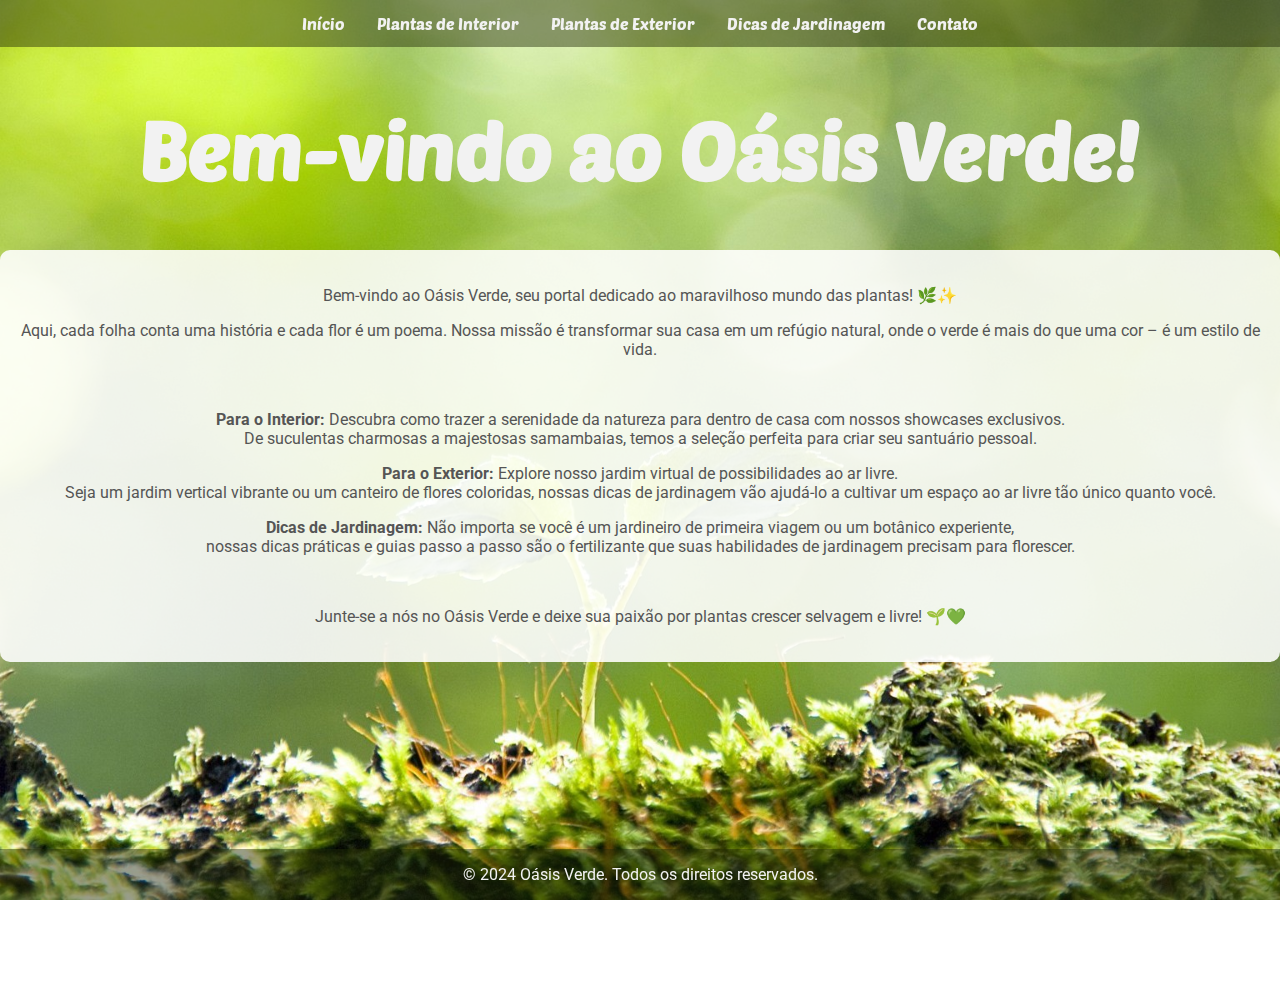
<file: index.html>
<!DOCTYPE html>
<html lang="en">
<head>
    <meta charset="UTF-8">
    <meta name="viewport" content="width=device-width, initial-scale=1.0">
    <title>Oásis Verde</title>
    <link rel="icon" href="assets/favicon.ico" type="image/x-icon">
    <link rel="icon" href="assets/favicon.png" type="image/png">
    <link rel="stylesheet" href="styles.css">
    <link rel="preconnect" href="https://fonts.googleapis.com">
    <link rel="preconnect" href="https://fonts.gstatic.com" crossorigin>
    <link href="https://fonts.googleapis.com/css2?family=Poetsen+One&family=Roboto:ital,wght@0,100;0,300;0,400;0,500;0,700;0,900;1,100;1,300;1,400;1,500;1,700;1,900&display=swap" rel="stylesheet">
</head>
<body>
    <header>
    <nav>
        <a href="index.html">Início</a>
        <a href="page1.html">Plantas de Interior</a>
        <a href="page2.html">Plantas de Exterior</a>
        <a href="page3.html">Dicas de Jardinagem</a>
        <a href="page4.html">Contato</a>
    </nav>
    </header>

    <main>
    <h1 class="titulo-index">Bem-vindo ao Oásis Verde!</h1>

    <div class="caixa-de-texto">
        <p>Bem-vindo ao Oásis Verde, seu portal dedicado ao maravilhoso mundo das plantas! 🌿✨</p>
        <p>Aqui, cada folha conta uma história e cada flor é um poema. Nossa missão é transformar sua casa em um refúgio natural, onde o verde é mais do que uma cor – é um estilo de vida.</p> 
        <br>
        <p><b>Para o Interior:</b> Descubra como trazer a serenidade da natureza para dentro de casa com nossos showcases exclusivos.<br>De suculentas charmosas a majestosas samambaias, temos a seleção perfeita para criar seu santuário pessoal.</p>
        <p><b>Para o Exterior:</b> Explore nosso jardim virtual de possibilidades ao ar livre.<br>Seja um jardim vertical vibrante ou um canteiro de flores coloridas, nossas dicas de jardinagem vão ajudá-lo a cultivar um espaço ao ar livre tão único quanto você.</p>
        <p><b>Dicas de Jardinagem:</b> Não importa se você é um jardineiro de primeira viagem ou um botânico experiente,<br>nossas dicas práticas e guias passo a passo são o fertilizante que suas habilidades de jardinagem precisam para florescer.</p>
        <br>
        <p>Junte-se a nós no Oásis Verde e deixe sua paixão por plantas crescer selvagem e livre! 🌱💚</p>
    </div>
    </main>

    <footer>
        <p>&copy; 2024 Oásis Verde. Todos os direitos reservados.</p>
    </footer>
</body>
</html>
</file>
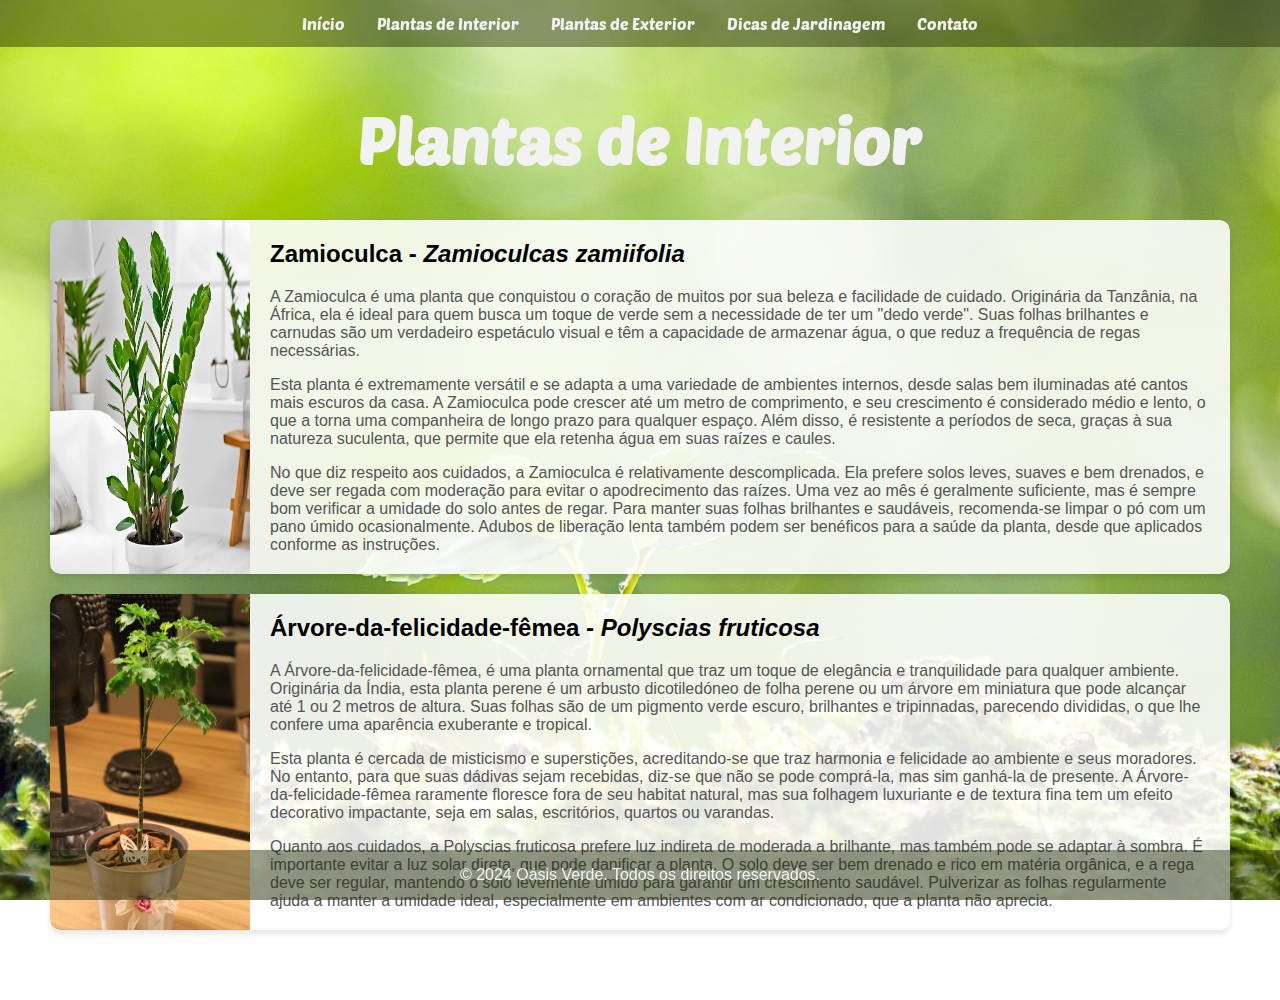
<file: page1.html>
<!DOCTYPE html>
<html lang="en">
<head>
    <meta charset="UTF-8">
    <meta name="viewport" content="width=device-width, initial-scale=1.0">
    <title>Plantas de Interior</title>
    <link rel="icon" href="assets/favicon.ico" type="image/x-icon">
    <link rel="icon" href="assets/favicon.png" type="image/png">
    <link rel="stylesheet" href="styles.css">
    <link href="https://fonts.googleapis.com/css2?family=Poetsen+One&display=swap" rel="stylesheet">
</head>
<body>
    <header>
    <nav>
        <a href="index.html">Início</a>
        <a href="page1.html">Plantas de Interior</a>
        <a href="page2.html">Plantas de Exterior</a>
        <a href="page3.html">Dicas de Jardinagem</a>
        <a href="page4.html">Contato</a>
    </nav>
    </header>

    <main>
    <h1>Plantas de Interior</h1>
    <div class="showcase">
        <img src="assets/zamioculca.png" alt="zamioculca">
        <div class="showcase-text">
            <h2>Zamioculca - <i>Zamioculcas zamiifolia</i></h2>
            <p>A Zamioculca é uma planta que conquistou o coração de muitos por sua beleza e facilidade de cuidado. Originária da Tanzânia, na África, ela é ideal para quem busca um toque de verde sem a necessidade de ter um "dedo verde". Suas folhas brilhantes e carnudas são um verdadeiro espetáculo visual e têm a capacidade de armazenar água, o que reduz a frequência de regas necessárias.</p>
            <p>Esta planta é extremamente versátil e se adapta a uma variedade de ambientes internos, desde salas bem iluminadas até cantos mais escuros da casa. A Zamioculca pode crescer até um metro de comprimento, e seu crescimento é considerado médio e lento, o que a torna uma companheira de longo prazo para qualquer espaço. Além disso, é resistente a períodos de seca, graças à sua natureza suculenta, que permite que ela retenha água em suas raízes e caules.</p>
            <p>No que diz respeito aos cuidados, a Zamioculca é relativamente descomplicada. Ela prefere solos leves, suaves e bem drenados, e deve ser regada com moderação para evitar o apodrecimento das raízes. Uma vez ao mês é geralmente suficiente, mas é sempre bom verificar a umidade do solo antes de regar. Para manter suas folhas brilhantes e saudáveis, recomenda-se limpar o pó com um pano úmido ocasionalmente. Adubos de liberação lenta também podem ser benéficos para a saúde da planta, desde que aplicados conforme as instruções.</p>
        </div>
    </div>
    <div class="showcase">
        <img src="assets/felicidade.png" alt="árvore-da-felicidade-fêmea">
        <div class="showcase-text">
            <h2>Árvore-da-felicidade-fêmea - <i>Polyscias fruticosa</i></h2>
            <p>A Árvore-da-felicidade-fêmea, é uma planta ornamental que traz um toque de elegância e tranquilidade para qualquer ambiente. Originária da Índia, esta planta perene é um arbusto dicotiledóneo de folha perene ou um árvore em miniatura que pode alcançar até 1 ou 2 metros de altura. Suas folhas são de um pigmento verde escuro, brilhantes e tripinnadas, parecendo divididas, o que lhe confere uma aparência exuberante e tropical.</p>
            <p>Esta planta é cercada de misticismo e superstições, acreditando-se que traz harmonia e felicidade ao ambiente e seus moradores. No entanto, para que suas dádivas sejam recebidas, diz-se que não se pode comprá-la, mas sim ganhá-la de presente. A Árvore-da-felicidade-fêmea raramente floresce fora de seu habitat natural, mas sua folhagem luxuriante e de textura fina tem um efeito decorativo impactante, seja em salas, escritórios, quartos ou varandas.</p>
            <p>Quanto aos cuidados, a Polyscias fruticosa prefere luz indireta de moderada a brilhante, mas também pode se adaptar à sombra. É importante evitar a luz solar direta, que pode danificar a planta. O solo deve ser bem drenado e rico em matéria orgânica, e a rega deve ser regular, mantendo o solo levemente úmido para garantir um crescimento saudável. Pulverizar as folhas regularmente ajuda a manter a umidade ideal, especialmente em ambientes com ar condicionado, que a planta não aprecia.</p>
        </div>
    </div>
    </main>
    
    <footer>
        <p>&copy; 2024 Oásis Verde. Todos os direitos reservados.</p>
    </footer>
</body>
</html>
</file>
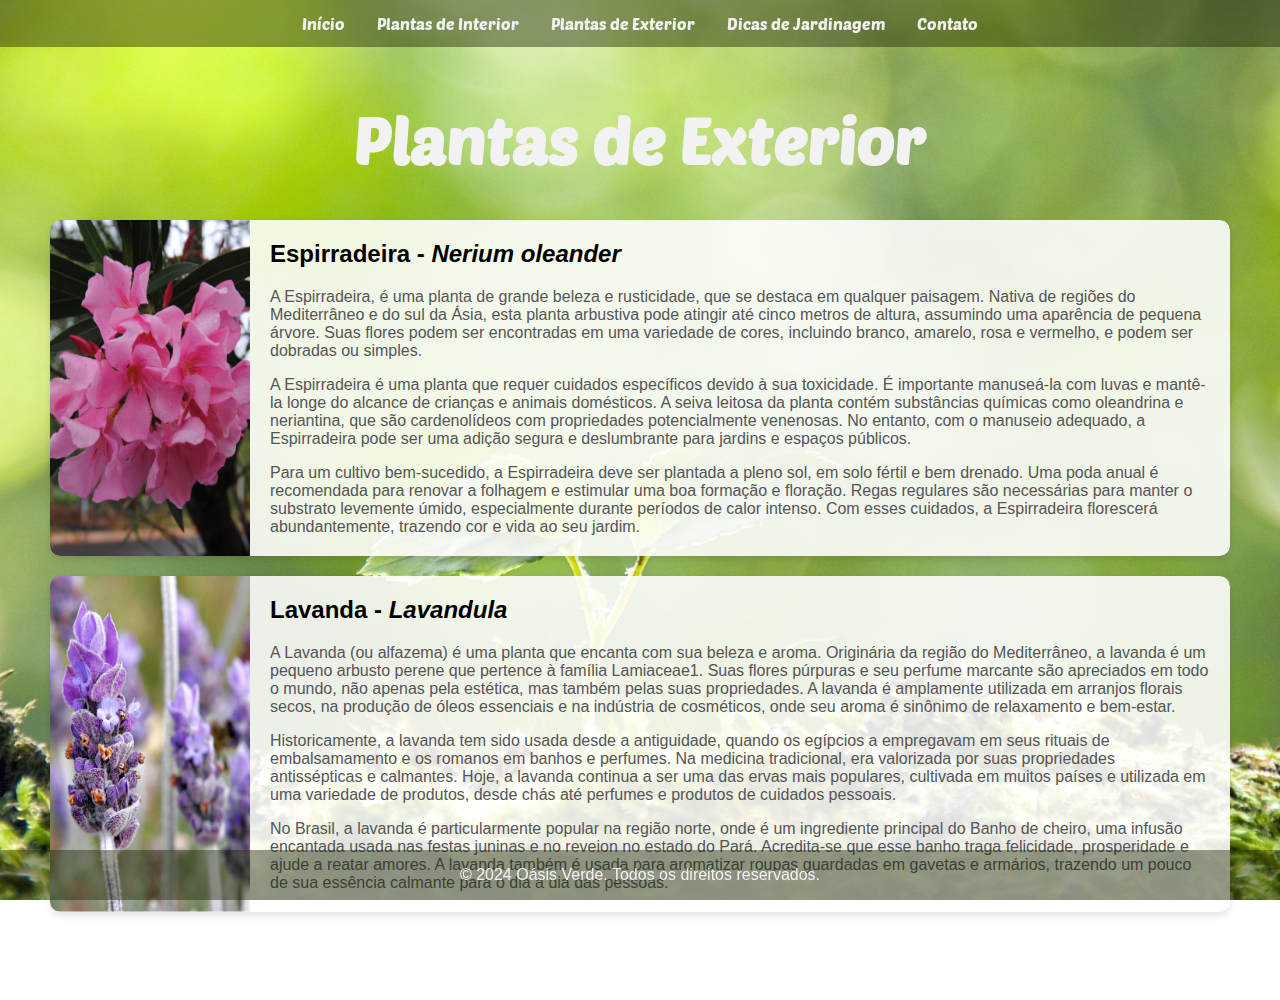
<file: page2.html>
<!DOCTYPE html>
<html lang="en">
<head>
    <meta charset="UTF-8">
    <meta name="viewport" content="width=device-width, initial-scale=1.0">
    <title>Plantas de Exterior</title>
    <link rel="icon" href="assets/favicon.ico" type="image/x-icon">
    <link rel="icon" href="assets/favicon.png" type="image/png">
    <link rel="stylesheet" href="styles.css">
    <link href="https://fonts.googleapis.com/css2?family=Poetsen+One&display=swap" rel="stylesheet">
</head>
<body>
    <header>
    <nav>
        <a href="index.html">Início</a>
        <a href="page1.html">Plantas de Interior</a>
        <a href="page2.html">Plantas de Exterior</a>
        <a href="page3.html">Dicas de Jardinagem</a>
        <a href="page4.html">Contato</a>
    </nav>
    </header>

    <main>
    <h1>Plantas de Exterior</h1>
    <div class="showcase">
        <img src="assets/espirradeira.png" alt="espirradeira">
        <div class="showcase-text">
            <h2>Espirradeira - <i>Nerium oleander</i></h2>
            <p>A Espirradeira, é uma planta de grande beleza e rusticidade, que se destaca em qualquer paisagem. Nativa de regiões do Mediterrâneo e do sul da Ásia, esta planta arbustiva pode atingir até cinco metros de altura, assumindo uma aparência de pequena árvore. Suas flores podem ser encontradas em uma variedade de cores, incluindo branco, amarelo, rosa e vermelho, e podem ser dobradas ou simples.</p>
            <p>A Espirradeira é uma planta que requer cuidados específicos devido à sua toxicidade. É importante manuseá-la com luvas e mantê-la longe do alcance de crianças e animais domésticos. A seiva leitosa da planta contém substâncias químicas como oleandrina e neriantina, que são cardenolídeos com propriedades potencialmente venenosas. No entanto, com o manuseio adequado, a Espirradeira pode ser uma adição segura e deslumbrante para jardins e espaços públicos.</p>     
            <p>Para um cultivo bem-sucedido, a Espirradeira deve ser plantada a pleno sol, em solo fértil e bem drenado. Uma poda anual é recomendada para renovar a folhagem e estimular uma boa formação e floração. Regas regulares são necessárias para manter o substrato levemente úmido, especialmente durante períodos de calor intenso. Com esses cuidados, a Espirradeira florescerá abundantemente, trazendo cor e vida ao seu jardim.</p>
        </div>
    </div>
    <div class="showcase">
        <img src="assets/lavandula.png" alt="lavanda">
        <div class="showcase-text">
            <h2>Lavanda - <i>Lavandula</i></h2>
            <p>A Lavanda (ou alfazema) é uma planta que encanta com sua beleza e aroma. Originária da região do Mediterrâneo, a lavanda é um pequeno arbusto perene que pertence à família Lamiaceae1. Suas flores púrpuras e seu perfume marcante são apreciados em todo o mundo, não apenas pela estética, mas também pelas suas propriedades. A lavanda é amplamente utilizada em arranjos florais secos, na produção de óleos essenciais e na indústria de cosméticos, onde seu aroma é sinônimo de relaxamento e bem-estar.</p>
            <p>Historicamente, a lavanda tem sido usada desde a antiguidade, quando os egípcios a empregavam em seus rituais de embalsamamento e os romanos em banhos e perfumes. Na medicina tradicional, era valorizada por suas propriedades antissépticas e calmantes. Hoje, a lavanda continua a ser uma das ervas mais populares, cultivada em muitos países e utilizada em uma variedade de produtos, desde chás até perfumes e produtos de cuidados pessoais.</p>
            <p>No Brasil, a lavanda é particularmente popular na região norte, onde é um ingrediente principal do Banho de cheiro, uma infusão encantada usada nas festas juninas e no reveion no estado do Pará. Acredita-se que esse banho traga felicidade, prosperidade e ajude a reatar amores. A lavanda também é usada para aromatizar roupas guardadas em gavetas e armários, trazendo um pouco de sua essência calmante para o dia a dia das pessoas.</p>
        </div>
    </div>
    </main>

    <footer>
        <p>&copy; 2024 Oásis Verde. Todos os direitos reservados.</p>
    </footer>
</body>
</html>
</file>
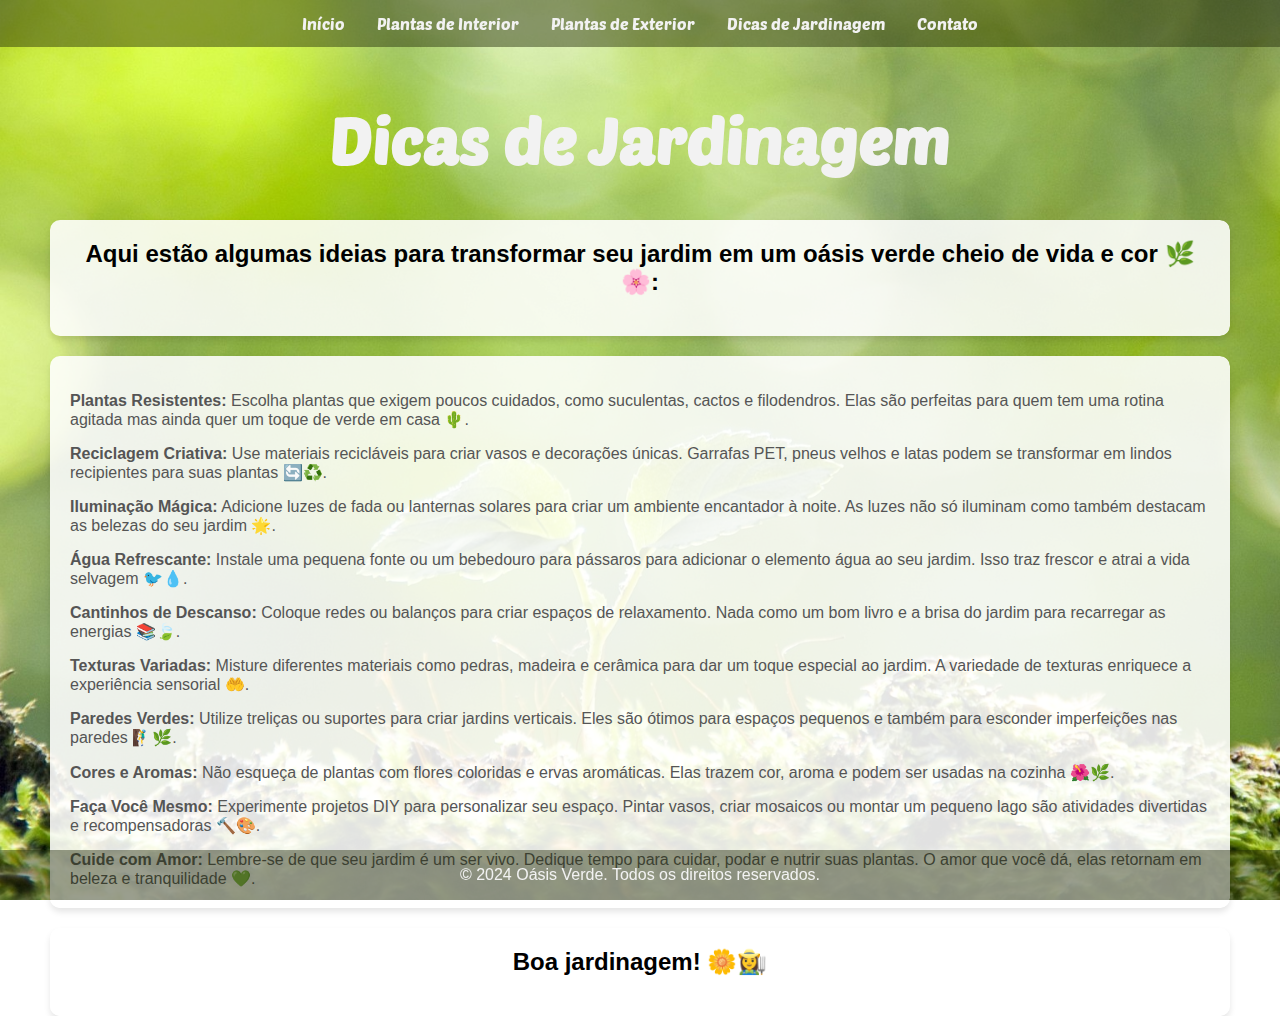
<file: page3.html>
<!DOCTYPE html>
<html lang="en">
<head>
    <meta charset="UTF-8">
    <meta name="viewport" content="width=device-width, initial-scale=1.0">
    <title>Dicas de Jardinagem</title>
    <link rel="icon" href="assets/favicon.ico" type="image/x-icon">
    <link rel="icon" href="assets/favicon.png" type="image/png">
    <link rel="stylesheet" href="styles.css">
    <link href="https://fonts.googleapis.com/css2?family=Poetsen+One&display=swap" rel="stylesheet">
</head>
<body>
    <header>
    <nav>
        <a href="index.html">Início</a>
        <a href="page1.html">Plantas de Interior</a>
        <a href="page2.html">Plantas de Exterior</a>
        <a href="page3.html">Dicas de Jardinagem</a>
        <a href="page4.html">Contato</a>
    </nav>
    </header>

    <main>
    <h1>Dicas de Jardinagem</h1>
    <div class="showcase-box">
        <div class="showcase-text">
            <h2 class="titulo-dicas">Aqui estão algumas ideias para transformar seu jardim em um oásis verde cheio de vida e cor 🌿🌸:</h2>
        </div>
    </div>
    <div class="showcase-box">
        <div class="showcase-text">
            <p><b>Plantas Resistentes:</b> Escolha plantas que exigem poucos cuidados, como suculentas, cactos e filodendros. Elas são perfeitas para quem tem uma rotina agitada mas ainda quer um toque de verde em casa 🌵.</p>
            <p><b>Reciclagem Criativa:</b> Use materiais recicláveis para criar vasos e decorações únicas. Garrafas PET, pneus velhos e latas podem se transformar em lindos recipientes para suas plantas 🔄♻️.</p>
            <p><b>Iluminação Mágica:</b> Adicione luzes de fada ou lanternas solares para criar um ambiente encantador à noite. As luzes não só iluminam como também destacam as belezas do seu jardim 🌟.</p>
            <p><b>Água Refrescante:</b> Instale uma pequena fonte ou um bebedouro para pássaros para adicionar o elemento água ao seu jardim. Isso traz frescor e atrai a vida selvagem 🐦💧.</p>
            <p><b>Cantinhos de Descanso:</b> Coloque redes ou balanços para criar espaços de relaxamento. Nada como um bom livro e a brisa do jardim para recarregar as energias 📚🍃.</p>
            <p><b>Texturas Variadas:</b> Misture diferentes materiais como pedras, madeira e cerâmica para dar um toque especial ao jardim. A variedade de texturas enriquece a experiência sensorial 🤲.</p>
            <p><b>Paredes Verdes:</b> Utilize treliças ou suportes para criar jardins verticais. Eles são ótimos para espaços pequenos e também para esconder imperfeições nas paredes 🧗‍♂️🌿.</p>
            <p><b>Cores e Aromas:</b> Não esqueça de plantas com flores coloridas e ervas aromáticas. Elas trazem cor, aroma e podem ser usadas na cozinha 🌺🌿.</p>
            <p><b>Faça Você Mesmo:</b> Experimente projetos DIY para personalizar seu espaço. Pintar vasos, criar mosaicos ou montar um pequeno lago são atividades divertidas e recompensadoras 🔨🎨.</p>
            <p><b>Cuide com Amor:</b> Lembre-se de que seu jardim é um ser vivo. Dedique tempo para cuidar, podar e nutrir suas plantas. O amor que você dá, elas retornam em beleza e tranquilidade 💚.</p>
        </div>
    </div>
    <div class="showcase-box">
        <div class="showcase-text">
            <h2 class="titulo-dicas">Boa jardinagem! 🌼👩‍🌾</alignment></h2>
        </div>
    </div>
    </main>
    
    <footer>
        <p>&copy; 2024 Oásis Verde. Todos os direitos reservados.</p>
    </footer>
</body>
</html>
</file>
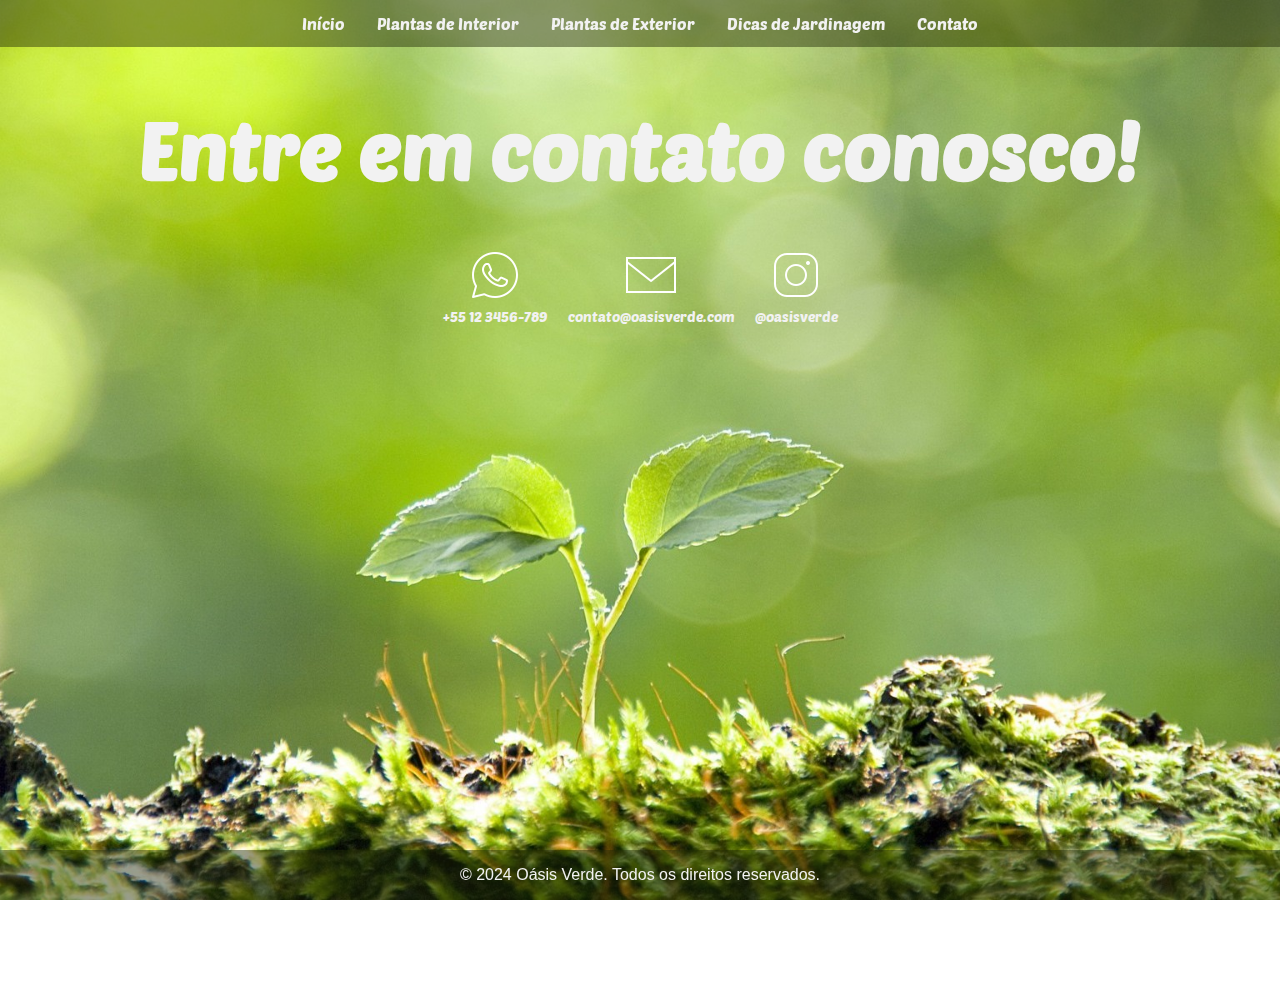
<file: page4.html>
<!DOCTYPE html>
<html lang="en">
<head>
    <meta charset="UTF-8">
    <meta name="viewport" content="width=device-width, initial-scale=1.0">
    <title>Contato</title>
    <link rel="icon" href="assets/favicon.ico" type="image/x-icon">
    <link rel="icon" href="assets/favicon.png" type="image/png">
    <link rel="stylesheet" href="styles.css">
    <link href="https://fonts.googleapis.com/css2?family=Poetsen+One&display=swap" rel="stylesheet">
</head>
<body>
    <header>
    <nav>
        <a href="index.html">Início</a>
        <a href="page1.html">Plantas de Interior</a>
        <a href="page2.html">Plantas de Exterior</a>
        <a href="page3.html">Dicas de Jardinagem</a>
        <a href="page4.html">Contato</a>
    </nav>
    </header>

    <main>
    <h1 class="titulo-index">Entre em contato conosco!</h1>
    <div class="contatos">
        <div class="contato">
            <a href="tel:+55123456789"><img src="assets/wpp.png" alt="Telefone"></a>
            <p>+55 12 3456-789</p>
        </div>
        <div class="contato">
            <a href="mailto:email@example.com"><img src="assets/mail.png" alt="E-mail"></a>
            <p>contato@oasisverde.com</p>
        </div>
        <div class="contato">
            <a href="https://www.instagram.com/"><img src="assets/ig.png" alt="Instagram"></a>
            <p>@oasisverde</p>
        </div>
    </div>
    </main>

    <footer>
        <p>&copy; 2024 Oásis Verde. Todos os direitos reservados.</p>
    </footer>
</body>
</html>
</file>
<file: styles.css>
/* Estilos para a barra de navegação */
nav {
    background-color: #20290773;
    overflow: hidden;
    display: flex;
    justify-content: center;
    font-family: 'Poetsen One', sans-serif;
    position: fixed; /* Fixa a barra de navegação */
    left: 0;
    top: 0;
    width: 100%; /* Largura total */
}

nav a {
    float: left;
    display: block;
    color: #f2f2f2;
    text-align: center;
    padding: 14px 16px;
    text-decoration: none;
}

nav a:hover {
    background-color: #dddddd42;
    color: black;
}

.roboto-thin {
    font-family: "Roboto", sans-serif;
    font-weight: 100;
    font-style: normal;
  }
  
  .roboto-light {
    font-family: "Roboto", sans-serif;
    font-weight: 300;
    font-style: normal;
  }
  
  .roboto-regular {
    font-family: "Roboto", sans-serif;
    font-weight: 400;
    font-style: normal;
  }
  
  .roboto-medium {
    font-family: "Roboto", sans-serif;
    font-weight: 500;
    font-style: normal;
  }
  
  .roboto-bold {
    font-family: "Roboto", sans-serif;
    font-weight: 700;
    font-style: normal;
  }
  
  .roboto-black {
    font-family: "Roboto", sans-serif;
    font-weight: 900;
    font-style: normal;
  }
  
  .roboto-thin-italic {
    font-family: "Roboto", sans-serif;
    font-weight: 100;
    font-style: italic;
  }
  
  .roboto-light-italic {
    font-family: "Roboto", sans-serif;
    font-weight: 300;
    font-style: italic;
  }
  
  .roboto-regular-italic {
    font-family: "Roboto", sans-serif;
    font-weight: 400;
    font-style: italic;
  }
  
  .roboto-medium-italic {
    font-family: "Roboto", sans-serif;
    font-weight: 500;
    font-style: italic;
  }
  
  .roboto-bold-italic {
    font-family: "Roboto", sans-serif;
    font-weight: 700;
    font-style: italic;
  }
  
  .roboto-black-italic {
    font-family: "Roboto", sans-serif;
    font-weight: 900;
    font-style: italic;
  }

.poetsen-one-regular {
    font-family: "Poetsen One", sans-serif;
    font-weight: 400;
    font-style: normal;
}

h1 {
    color: #f2f2f2;
    font-family: 'Poetsen One', sans-serif;
    text-align: center; /* Centraliza o texto */
    font-size: 4em; /* Tamanho do texto (ajuste conforme necessário) */
    margin-top: 100px; /* Espaço acima do título */
}

.titulo-index {
    font-size: 5em; /* Tamanho maior para a página inicial */
}

body {
    margin: 0;
    padding: 0;
    background-image: url('assets/bg.jpg');
    background-size: cover;
    background-position: center;
    background-repeat: no-repeat;
    height: 100vh;
    background-attachment: fixed; /* Fixa o background */
}

.caixa-de-texto {
    font-family: 'Roboto', sans-serif;
    background-color: #ffffffe1; /* Cor de fundo branca */
    padding: 20px; /* Espaçamento interno */
    border-radius: 10px; /* Borda arredondada */
    text-align: center; /* Centralizar o texto */
    margin: 50px auto; /* Margem para centralizar verticalmente */
    max-width: 1400px; /* Largura máxima da caixa de texto */
}

.caixa-de-texto h2 {
    font-size: 24px; /* Tamanho do título */
    color: #333333; /* Cor do título */
}

.caixa-de-texto p {
    font-size: 18   px; /* Tamanho do texto */
    color: #555555; /* Cor do texto */
}

footer {
    background-color: #20290773; /* Cor de fundo */
    text-align: center; /* Centraliza o conteúdo */
    font-family: 'Roboto', sans-serif; /* Fonte */
    color: #f2f2f2; /* Cor do texto */
    position: fixed; /* Fixa o footer na parte inferior da tela */
    left: 0;
    bottom: 0;
    width: 100%; /* Largura total */
}

.showcase {
    display: flex; /* Usa flexbox para organizar os elementos */
    border-radius: 10px; /* Borda arredondada */
    overflow: hidden; /* Esconde conteúdo que extrapola a caixa */
    margin-bottom: 20px; /* Espaçamento entre as caixas */
    margin-left: 50px; /* Margem à esquerda */
    margin-right: 50px; /* Margem à direita */
    box-shadow: 0 4px 6px rgba(0, 0, 0, 0.1); /* Sombra suave */
}

.showcase img {
    width: 200px; /* Largura da imagem */
    height: auto; /* Altura automática para manter a proporção */
    border-top-left-radius: 10px; /* Borda arredondada apenas no canto superior esquerdo */
    border-bottom-left-radius: 10px; /* Borda arredondada apenas no canto inferior esquerdo */
}

.showcase-text {
    font-family: 'Roboto', sans-serif; /* Fonte do texto */
    padding: 20px; /* Espaçamento interno */
    background-color: #ffffffe1; /* Cor de fundo */
    flex: 1; /* Ocupa o restante do espaço disponível */
    border-top-right-radius: 10px; /* Borda arredondada apenas no canto superior direito */
    border-bottom-right-radius: 10px; /* Borda arredondada apenas no canto inferior direito */
}

.showcase-text h2 {
    margin-top: 0; /* Remove o espaçamento superior do título */
    font-size: 1.5em; /* Tamanho do título */
}

.showcase-text p {
    margin-bottom: 0; /* Remove o espaçamento inferior do texto */
    font-size: 16px; /* Tamanho do texto */
    color: #555555; /* Cor do texto */
}

.showcase-box {
    display: flex; /* Usa flexbox para organizar os elementos */
    border-radius: 10px; /* Borda arredondada */
    overflow: hidden; /* Esconde conteúdo que extrapola a caixa */
    margin-bottom: 20px; /* Espaçamento entre as caixas */
    margin-left: 50px; /* Margem à esquerda */
    margin-right: 50px; /* Margem à direita */
    box-shadow: 0 4px 6px rgba(0, 0, 0, 0.1); /* Sombra suave */
}

.titulo-dicas {
    text-align: center;
}

.contatos {
    font-family: 'Poetsen One', sans-serif;
    display: flex;
    justify-content: center;
    gap: 20px;
}

.contato {
    display: flex;
    flex-direction: column;
    align-items: center;
    color: #f2f2f2;

}

.contato img {
    width: 50px;
    height: 50px;
}

.contato p {
    margin: 5px 0 0 0;
    font-size: 14px;
}

a {
    text-decoration: none;
    color: #f2f2f2;
}
</file>
